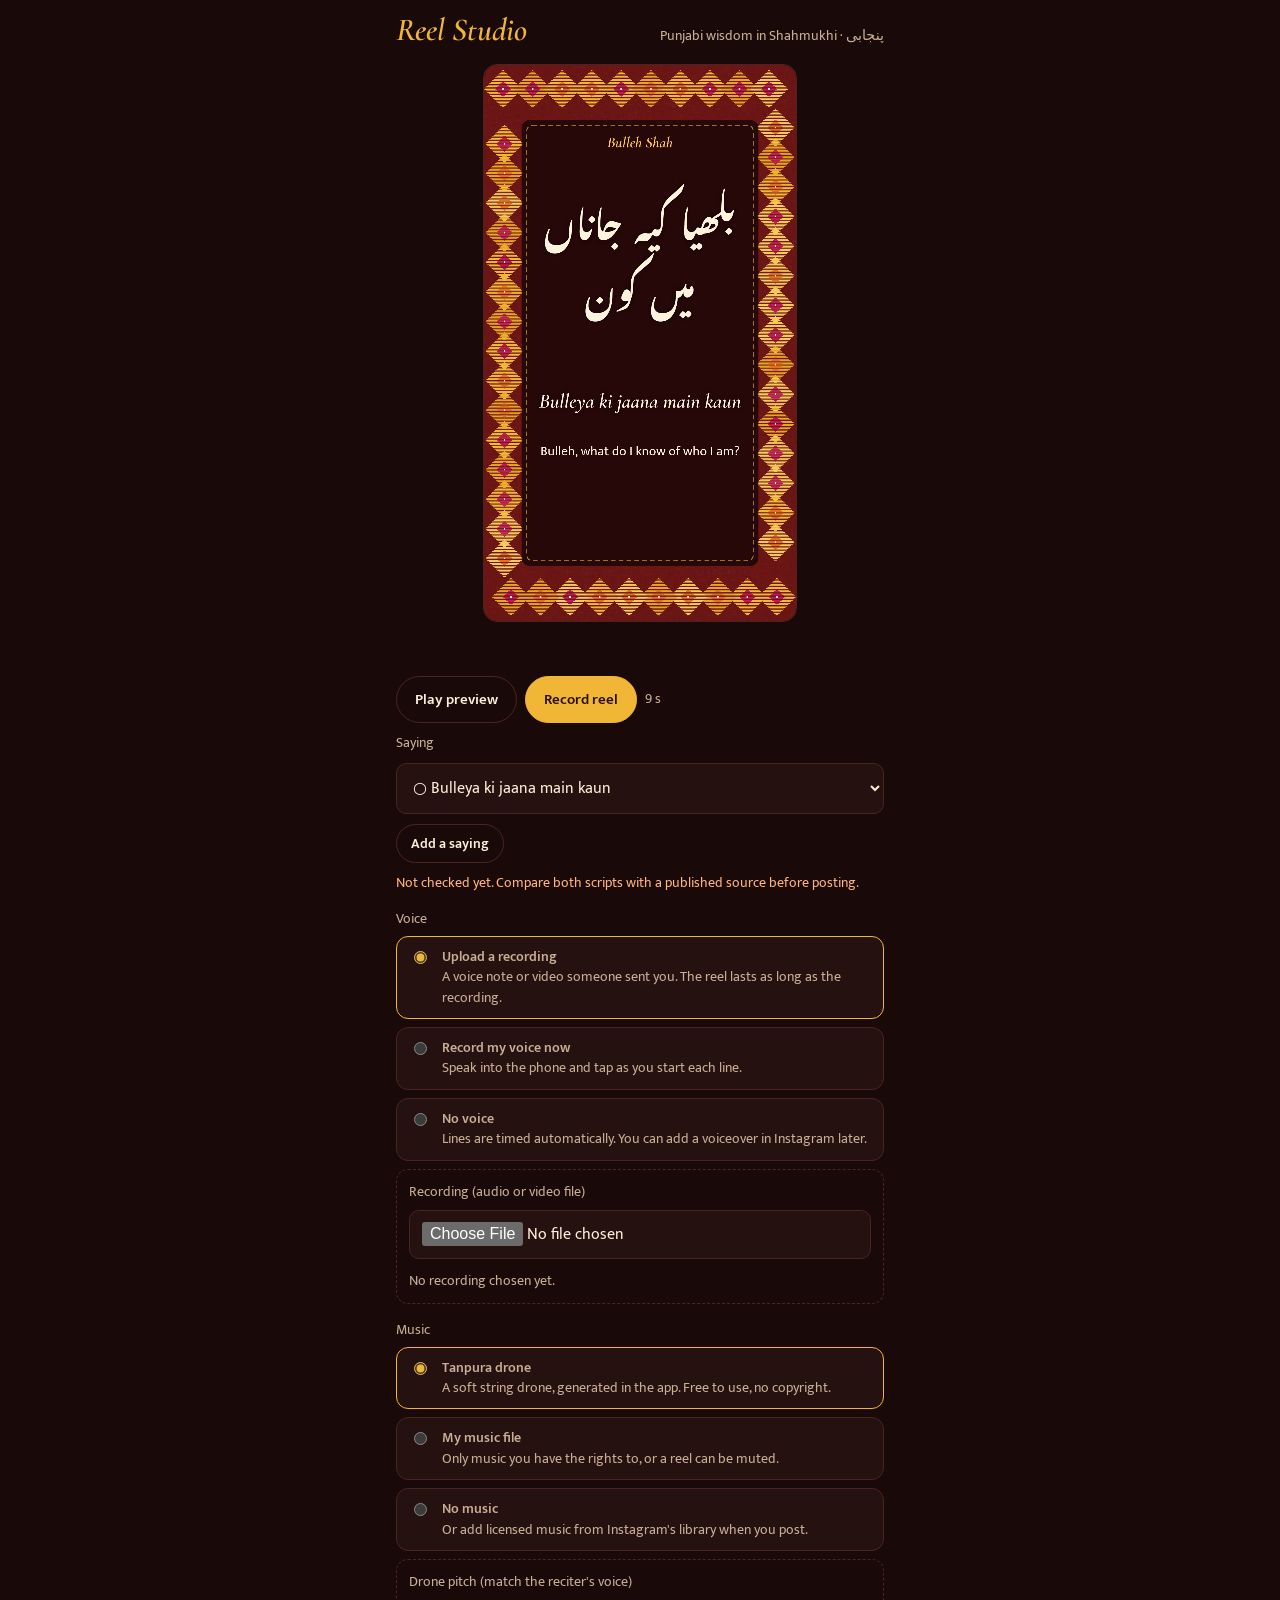
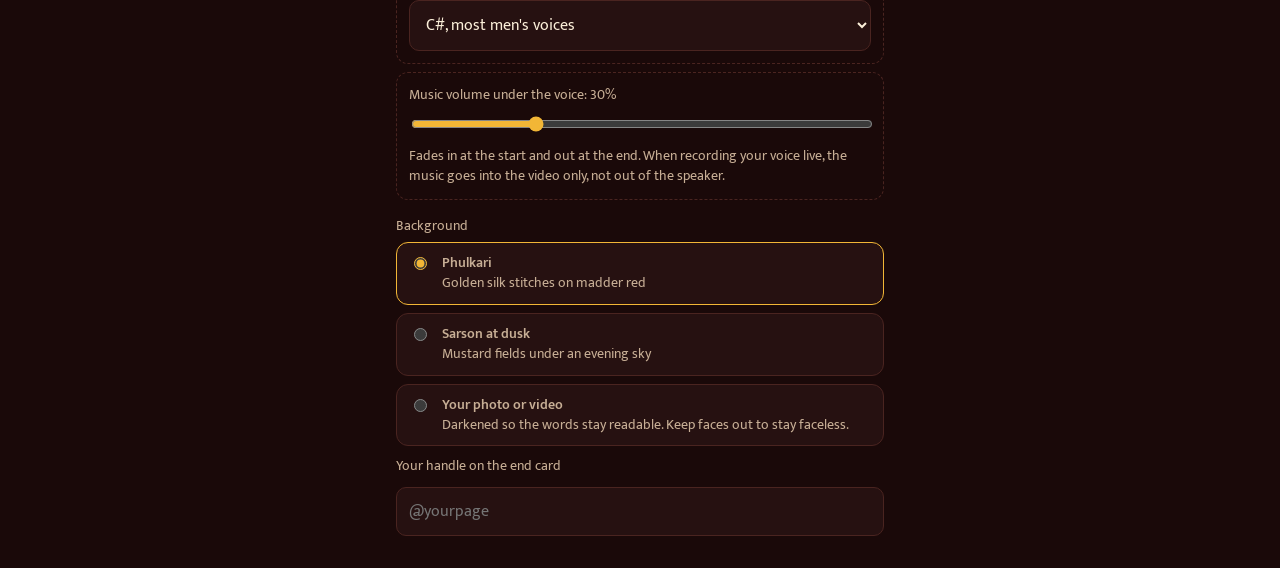
<file: reels/index.html>
<!doctype html>
<html lang="en">
<head>
<meta charset="utf-8">
<meta name="viewport" content="width=device-width, initial-scale=1, viewport-fit=cover">
<title>Reel Studio</title>
<meta name="description" content="Make Punjabi reels: each saying in Shahmukhi, with the reading and meaning, over the voice that speaks it.">
<meta name="theme-color" content="#1A0909">
<meta name="mobile-web-app-capable" content="yes">
<link rel="manifest" href="manifest.webmanifest">
<link rel="icon" href="icons/icon-192.png" type="image/png">
<link rel="apple-touch-icon" href="icons/icon-192.png">
<link rel="preconnect" href="https://fonts.googleapis.com">
<link rel="preconnect" href="https://fonts.gstatic.com" crossorigin>
<link rel="stylesheet" href="https://fonts.googleapis.com/css2?family=Cormorant+Garamond:ital,wght@1,600&family=Mukta:wght@400;600&family=Noto+Nastaliq+Urdu:wght@700&display=swap">
<link rel="stylesheet" href="style.css?v=6">
</head>
<body>
<main class="app">
  <header class="top">
    <h1>Reel Studio</h1>
    <p class="sub">Punjabi wisdom in Shahmukhi · <span lang="pnb" dir="rtl">پنجابی</span></p>
  </header>

  <div class="preview">
    <canvas id="stage" aria-label="Reel preview"></canvas>
    <p id="cue" class="cue" aria-live="assertive"></p>
    <button type="button" id="live-next" class="primary big" hidden>Start line 1</button>
  </div>

  <div class="controls">
    <div class="row">
      <button type="button" id="btn-preview">Play preview</button>
      <button type="button" id="btn-record" class="primary">Record reel</button>
      <span id="length" class="meta"></span>
    </div>
    <p id="status" class="status" aria-live="polite"></p>

    <label for="saying">Saying</label>
    <select id="saying"></select>
    <div class="row">
      <button type="button" id="btn-new" class="small-btn">Add a saying</button>
      <button type="button" id="btn-edit" class="small-btn" hidden>Edit this saying</button>
    </div>
    <p id="check-warn" class="warn" hidden>Not checked yet. Compare both scripts with a published source before posting.</p>

    <fieldset>
      <legend>Voice</legend>
      <div class="choices">
        <label class="choice"><input type="radio" name="sound" value="upload"><span><b>Upload a recording</b>A voice note or video someone sent you. The reel lasts as long as the recording.</span></label>
        <label class="choice"><input type="radio" name="sound" value="live"><span><b>Record my voice now</b>Speak into the phone and tap as you start each line.</span></label>
        <label class="choice"><input type="radio" name="sound" value="none"><span><b>No voice</b>Lines are timed automatically. You can add a voiceover in Instagram later.</span></label>
      </div>
      <div id="upload-box" class="subbox" hidden>
        <label for="audio-file">Recording (audio or video file)</label>
        <input id="audio-file" type="file" accept="audio/*,video/*">
        <p id="timing-status" class="hint"></p>
        <button type="button" id="btn-timing" class="small-btn" hidden>Time the lines</button>
      </div>
      <p id="live-note" class="hint" hidden>After the countdown, a big button appears under the preview. Tap it as you start each line, then tap Finish.</p>
    </fieldset>

    <fieldset>
      <legend>Music</legend>
      <div class="choices">
        <label class="choice"><input type="radio" name="music" value="drone"><span><b>Tanpura drone</b>A soft string drone, generated in the app. Free to use, no copyright.</span></label>
        <label class="choice"><input type="radio" name="music" value="file"><span><b>My music file</b>Only music you have the rights to, or a reel can be muted.</span></label>
        <label class="choice"><input type="radio" name="music" value="none"><span><b>No music</b>Or add licensed music from Instagram's library when you post.</span></label>
      </div>
      <div id="drone-box" class="subbox" hidden>
        <label for="drone-key">Drone pitch (match the reciter's voice)</label>
        <select id="drone-key">
          <option value="130.81">C, low voices</option>
          <option value="138.59">C#, most men's voices</option>
          <option value="146.83">D</option>
          <option value="155.56">D#</option>
          <option value="164.81">E</option>
          <option value="174.61">F</option>
          <option value="196.00">G, higher voices</option>
          <option value="207.65">G#, most women's voices</option>
          <option value="220.00">A</option>
        </select>
      </div>
      <div id="music-file-box" class="subbox" hidden>
        <label for="music-file">Music file</label>
        <input id="music-file" type="file" accept="audio/*">
        <p id="music-file-status" class="hint"></p>
      </div>
      <div id="level-box" class="subbox" hidden>
        <label for="music-level">Music volume under the voice: <output id="music-level-out" for="music-level">30%</output></label>
        <input id="music-level" type="range" min="5" max="100" step="5" value="30">
        <p class="hint">Fades in at the start and out at the end. When recording your voice live, the music goes into the video only, not out of the speaker.</p>
      </div>
    </fieldset>

    <fieldset>
      <legend>Background</legend>
      <div class="choices">
        <label class="choice"><input type="radio" name="bg" value="phulkari"><span><b>Phulkari</b>Golden silk stitches on madder red</span></label>
        <label class="choice"><input type="radio" name="bg" value="sarson"><span><b>Sarson at dusk</b>Mustard fields under an evening sky</span></label>
        <label class="choice"><input type="radio" name="bg" value="own"><span><b>Your photo or video</b>Darkened so the words stay readable. Keep faces out to stay faceless.</span></label>
      </div>
      <div id="own-picker" class="subbox" hidden>
        <label for="own-file">Choose a photo or video</label>
        <input id="own-file" type="file" accept="image/*,video/*">
      </div>
    </fieldset>

    <label for="handle">Your handle on the end card</label>
    <input id="handle" type="text" placeholder="@yourpage" autocomplete="off" autocapitalize="off" spellcheck="false">
  </div>

  <section id="result" class="result" hidden aria-labelledby="result-title">
    <h2 id="result-title">Your reel</h2>
    <video id="result-video" controls playsinline></video>
    <p id="format-warn" class="warn" hidden>This phone recorded WebM, which Instagram may refuse. Updating Chrome usually gives MP4.</p>
    <div class="row">
      <button type="button" id="btn-share" class="primary">Share…</button>
      <a id="btn-save" class="button">Save video</a>
    </div>
    <label for="caption-text">Caption</label>
    <textarea id="caption-text" rows="10"></textarea>
    <div class="row"><button type="button" id="btn-copy">Copy caption</button><span id="copy-status" class="meta" aria-live="polite"></span></div>
  </section>
</main>

<section id="timing" class="sheet" hidden aria-labelledby="timing-title">
  <div class="sheet-inner">
    <h2 id="timing-title">Time the lines</h2>
    <p id="timing-msg" class="hint"></p>
    <ol id="timing-list" class="timing-list"></ol>
    <button type="button" id="tap" class="primary big" disabled>Tap when line 1 starts</button>
    <div class="row">
      <button type="button" id="timing-play">Play</button>
      <button type="button" id="timing-done">Done</button>
    </div>
  </div>
</section>

<section id="editor" class="sheet" hidden aria-labelledby="editor-title">
  <div class="sheet-inner">
    <h2 id="editor-title">Saying</h2>
    <p class="hint">Put each line on its own row. Row 1 of each box belongs together (Shahmukhi, romanised, English), then row 2, and so on. Each row becomes one screen of the reel.</p>
    <label for="ed-poet">Poet or source</label>
    <input id="ed-poet" type="text" placeholder="Bulleh Shah, Punjabi proverb, Grandmother in Sialkot…">
    <label for="ed-sm">Shahmukhi</label>
    <textarea id="ed-sm" rows="3" dir="rtl" lang="pnb" class="sm"></textarea>
    <label for="ed-ro">Romanised (optional)</label>
    <textarea id="ed-ro" rows="3"></textarea>
    <label for="ed-en">English meaning (optional)</label>
    <textarea id="ed-en" rows="3"></textarea>
    <label for="ed-note">Note for yourself (optional)</label>
    <input id="ed-note" type="text">
    <label class="check"><input id="ed-checked" type="checkbox"> Checked by a fluent reader</label>
    <p id="ed-msg" class="status" aria-live="polite"></p>
    <div class="row">
      <button type="button" id="ed-save" class="primary">Save on this phone</button>
      <button type="button" id="ed-copy">Copy for lines.json</button>
      <button type="button" id="ed-cancel">Cancel</button>
      <button type="button" id="ed-delete" hidden>Delete</button>
    </div>
  </div>
</section>
<script src="studio.js?v=6"></script>
</body>
</html>
</file>
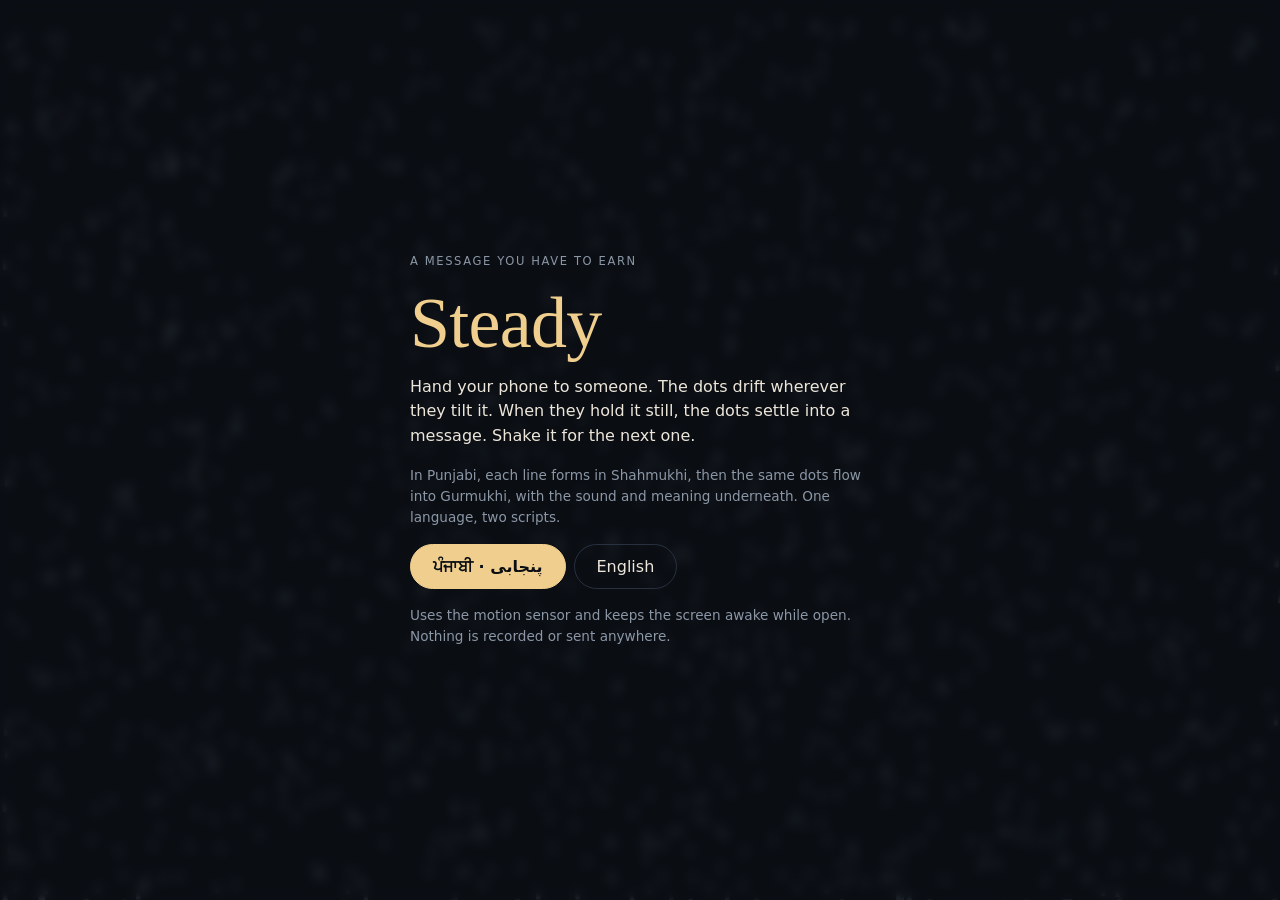
<file: steady/index.html>
<!doctype html>
<html lang="en">
<head>
<meta charset="utf-8">
<meta name="viewport" content="width=device-width, initial-scale=1, viewport-fit=cover, user-scalable=no">
<title>Steady</title>
<meta name="description" content="Hold the phone still and a message forms. Shake it for the next one. In English or in Punjabi, in both scripts.">
<meta name="theme-color" content="#0B0F14">
<meta name="apple-mobile-web-app-capable" content="yes">
<meta name="mobile-web-app-capable" content="yes">
<meta name="apple-mobile-web-app-status-bar-style" content="black-translucent">
<meta name="apple-mobile-web-app-title" content="Steady">
<link rel="manifest" href="manifest.webmanifest">
<link rel="icon" href="icons/icon-192.png" type="image/png">
<link rel="apple-touch-icon" href="icons/apple-touch-icon.png">
<link rel="preconnect" href="https://fonts.googleapis.com">
<link rel="preconnect" href="https://fonts.gstatic.com" crossorigin>
<link rel="stylesheet" href="https://fonts.googleapis.com/css2?family=Noto+Nastaliq+Urdu:wght@700&family=Noto+Sans+Gurmukhi:wght@700&display=swap">
<link rel="stylesheet" href="style.css">
</head>
<body>
<canvas id="stage" aria-hidden="true"></canvas>

<p id="sr-message" class="sr-only" aria-live="polite"></p>
<p id="script-tag" class="script-tag" aria-hidden="true"></p>

<div id="card" class="card" hidden>
  <p id="card-roman" class="card-roman" lang="pa-Latn"></p>
  <p id="card-english" class="card-english"></p>
  <p class="card-meta"><span id="card-poet" class="card-poet"></span><span id="card-unchecked" class="badge" hidden>Not yet checked</span></p>
  <p id="card-note" class="card-note" hidden></p>
  <button type="button" id="btn-listen" hidden>Listen</button>
</div>

<div id="hud" class="hud" hidden>
  <div class="meter" aria-hidden="true"><i id="meter-fill"></i></div>
  <div class="hud-row">
    <span id="hint" class="hint">Hold still</span>
    <div class="hud-actions">
      <button type="button" id="btn-next">Next</button>
      <button type="button" id="btn-reel" hidden>Reel</button>
      <button type="button" id="btn-edit">Messages</button>
      <button type="button" id="btn-mode" aria-label="Change language">Language</button>
    </div>
  </div>
</div>

<section id="intro" class="sheet intro">
  <div class="sheet-inner">
    <p class="eyebrow">A message you have to earn</p>
    <h1>Steady</h1>
    <p>Hand your phone to someone. The dots drift wherever they tilt it. When they hold it still, the dots settle into a message. Shake it for the next one.</p>
    <p class="small">In Punjabi, each line forms in Shahmukhi, then the same dots flow into Gurmukhi, with the sound and meaning underneath. One language, two scripts.</p>
    <div class="row">
      <button type="button" id="btn-start-pa" class="primary start">ਪੰਜਾਬੀ · پنجابی</button>
      <button type="button" id="btn-start-en" class="start">English</button>
    </div>
    <p id="intro-note" class="small">Uses the motion sensor and keeps the screen awake while open. Nothing is recorded or sent anywhere.</p>
  </div>
</section>

<section id="editor" class="sheet" hidden aria-labelledby="editor-title">
  <div class="sheet-inner">
    <h2 id="editor-title">Your messages</h2>
    <p class="small">One per line. Add an author after two dashes, like <code>Be kind -- Mum</code>. Messages are saved on this phone only.</p>
    <label for="editor-text" class="sr-only">Messages, one per line</label>
    <textarea id="editor-text" rows="10" spellcheck="true"></textarea>
    <div class="row">
      <button type="button" id="btn-save" class="primary">Save</button>
      <button type="button" id="btn-cancel">Cancel</button>
      <button type="button" id="btn-reset">Restore defaults</button>
    </div>
  </div>
</section>

<section id="reel" class="sheet reel" hidden aria-labelledby="reel-title">
  <div id="reel-setup" class="sheet-inner">
    <h2 id="reel-title">Make a reel</h2>
    <p class="small">Plays the line full screen in the Reels shape (9:16) and records it. Read the line aloud when the screen says <b>Read now</b>.</p>
    <label class="field-label" for="reel-line">Line</label>
    <select id="reel-line"></select>
    <p id="reel-warn" class="warn" hidden>This line isn't checked yet. Check the spelling in both scripts before posting it publicly.</p>
    <label class="field-label" for="reel-lead">Start with</label>
    <select id="reel-lead">
      <option value="sm">Shahmukhi, then Gurmukhi</option>
      <option value="gm">Gurmukhi, then Shahmukhi</option>
    </select>
    <label class="field-label" for="reel-handle">Your handle on the end card (optional)</label>
    <input id="reel-handle" type="text" placeholder="@yourpage" autocomplete="off" autocapitalize="off" spellcheck="false">
    <label class="check" for="reel-voice"><input id="reel-voice" type="checkbox" checked> Record my voice with the microphone</label>
    <div class="row">
      <button type="button" id="reel-record" class="primary">Record</button>
      <button type="button" id="reel-close">Close</button>
    </div>
    <p id="reel-status" class="small" aria-live="polite"></p>
  </div>
  <div id="reel-stage" class="reel-stage" hidden>
    <canvas id="reel-canvas" class="reel-canvas"></canvas>
    <p id="reel-cue" class="reel-cue" aria-live="polite"></p>
  </div>
  <div id="reel-result" class="sheet-inner" hidden>
    <h2>Your reel</h2>
    <video id="reel-video" class="reel-video" controls playsinline></video>
    <p id="reel-format" class="warn"></p>
    <div class="row">
      <button type="button" id="reel-share" class="primary">Share to Instagram…</button>
      <a id="reel-save" class="button-link">Save video</a>
      <button type="button" id="reel-redo">Record again</button>
      <button type="button" id="reel-close-2">Done</button>
    </div>
    <p class="small">In Instagram, choose Reel, pick this video, then add your caption. Put the source of the line in the caption.</p>
  </div>
</section>

<script src="app.js"></script>
<script src="reel.js"></script>
</body>
</html>
</file>
<file: reels/style.css>
/* Reel Studio: a dark madder workroom. Preview on top, controls below, like a phone camera app. */
:root {
  --ground: #1A0909;     /* deep madder, the phulkari cloth in shadow */
  --panel: #261111;
  --line: #4A2420;
  --text: #FBEFD9;
  --muted: #C7AE95;
  --gold: #F2B636;       /* pat silk */
  --warn: #FFB27A;
  --ui: "Mukta", system-ui, -apple-system, "Segoe UI", sans-serif;
  --display: "Cormorant Garamond", Georgia, serif;
  color-scheme: dark;
}
* { box-sizing: border-box; }
html { background: var(--ground); }
body { margin: 0; background: var(--ground); color: var(--text); font: 16px/1.5 var(--ui); }
[hidden] { display: none !important; }
.app {
  max-width: 520px; margin: 0 auto;
  padding: calc(12px + env(safe-area-inset-top, 0px)) max(16px, env(safe-area-inset-right, 0px)) calc(32px + env(safe-area-inset-bottom, 0px)) max(16px, env(safe-area-inset-left, 0px));
  display: flex; flex-direction: column; gap: 16px;
}
.top { display: flex; align-items: baseline; justify-content: space-between; gap: 12px; flex-wrap: wrap; }
h1 { margin: 0; font: italic 600 2rem/1.1 var(--display); color: var(--gold); }
h2 { margin: 0; font: italic 600 1.6rem var(--display); color: var(--gold); }
.sub { margin: 0; color: var(--muted); font-size: 0.9rem; }

.preview { display: flex; flex-direction: column; align-items: center; gap: 8px; }
#stage { display: block; width: 100%; max-width: min(100%, calc(62vh * 9 / 16)); aspect-ratio: 9 / 16; height: auto; border-radius: 14px; border: 1px solid var(--line); background: #000; }
.cue { margin: 0; min-height: 1.5em; font: italic 600 1.25rem var(--display); color: var(--gold); text-align: center; }

.controls, .result { display: flex; flex-direction: column; gap: 10px; }
label, legend { font-size: 0.85rem; color: var(--muted); }
fieldset { border: 0; padding: 0; margin: 6px 0 0; display: flex; flex-direction: column; gap: 8px; min-width: 0; }
legend { padding: 0; margin-bottom: 6px; }
select, input[type="text"], textarea, input[type="file"] {
  width: 100%; font: 1rem var(--ui); color: var(--text);
  background: var(--panel); border: 1px solid var(--line); border-radius: 10px; padding: 10px 12px;
}
textarea { line-height: 1.5; resize: vertical; }
.choices { display: grid; gap: 8px; }
.choice { display: flex; gap: 12px; align-items: flex-start; padding: 10px 12px; border: 1px solid var(--line); border-radius: 12px; background: var(--panel); color: var(--text); cursor: pointer; }
.choice:has(input:checked) { border-color: var(--gold); }
.choice input { margin-top: 4px; accent-color: var(--gold); }
.choice b { display: block; font-weight: 600; }
.choice span { font-size: 0.85rem; color: var(--muted); }
.check { display: flex; gap: 10px; align-items: center; color: var(--text); font-size: 0.95rem; }
.check input { width: 20px; height: 20px; accent-color: var(--gold); }

.row { display: flex; flex-wrap: wrap; gap: 8px; align-items: center; }
button, .button {
  font: 600 0.95rem var(--ui); color: var(--text); text-decoration: none;
  background: transparent; border: 1px solid var(--line); border-radius: 999px; padding: 10px 18px; cursor: pointer;
}
button.primary { background: var(--gold); border-color: var(--gold); color: #2A0E08; }
button:focus-visible, .button:focus-visible, select:focus-visible, input:focus-visible, textarea:focus-visible { outline: 2px solid var(--gold); outline-offset: 2px; }
.meta { font-size: 0.85rem; color: var(--muted); font-variant-numeric: tabular-nums; }
.status { margin: 0; font-size: 0.9rem; color: var(--warn); }
.status:empty { display: none; }
.warn { margin: 0; font-size: 0.85rem; color: var(--warn); }
.hint { margin: 4px 0 0; font-size: 0.85rem; color: var(--muted); }
.result { border-top: 1px solid var(--line); padding-top: 16px; }
.result video { width: 100%; max-height: 70vh; background: #000; border-radius: 12px; }

/* while recording, hide everything but the stage and the cue */
.is-recording .controls, .is-recording .top, .is-recording .result { display: none; }
.is-recording #stage { max-width: min(100%, calc(66vh * 9 / 16)); }

/* sound + timing + editor */
.subbox { display: flex; flex-direction: column; gap: 8px; padding: 12px; border: 1px dashed var(--line); border-radius: 12px; }
.small-btn { padding: 7px 14px; font-size: 0.88rem; }
button.big { width: 100%; padding: 18px; font-size: 1.15rem; }
button:disabled { opacity: 0.45; cursor: default; }
.sheet {
  position: fixed; inset: 0; z-index: 20; overflow-y: auto; background: var(--ground);
  padding: calc(16px + env(safe-area-inset-top, 0px)) max(16px, env(safe-area-inset-right, 0px)) calc(24px + env(safe-area-inset-bottom, 0px)) max(16px, env(safe-area-inset-left, 0px));
}
.sheet-inner { max-width: 520px; margin: 0 auto; display: flex; flex-direction: column; gap: 10px; }
.timing-list { margin: 0; padding-left: 1.4em; display: flex; flex-direction: column; gap: 6px; font: italic 600 1.1rem var(--display); color: var(--muted); }
.timing-list li.done { color: var(--gold); }
textarea.sm { font-family: "Noto Nastaliq Urdu", serif; line-height: 2.1; }
.is-recording .controls, .is-recording .top, .is-recording .result { display: none; }
input[type="range"] { width: 100%; accent-color: var(--gold); }
</file>
<file: steady/style.css>
/* Steady: one dark, full-bleed stage. The canvas is the whole interface; controls sit quietly at the bottom edge. */
:root {
  --ink: #0B0F14;        /* stage */
  --panel: #141A22;      /* sheets */
  --line: #273140;
  --text: #EDE6DA;       /* warm paper white */
  --muted: #8C97A6;
  --gold: #F0CF8E;       /* settled state */
  --cool: #7C93B0;       /* restless state */
  --serif: "Iowan Old Style", "Palatino Linotype", Palatino, "Book Antiqua", Georgia, serif;
  --sans: system-ui, -apple-system, "Segoe UI", Roboto, sans-serif;
  color-scheme: dark;
}
* { box-sizing: border-box; }
html, body { height: 100%; margin: 0; background: var(--ink); color: var(--text); font-family: var(--sans); overflow: hidden; overscroll-behavior: none; -webkit-tap-highlight-color: transparent; }
canvas { position: fixed; inset: 0; width: 100%; height: 100%; display: block; touch-action: none; }
[hidden] { display: none !important; }
.sr-only { position: absolute; width: 1px; height: 1px; overflow: hidden; clip: rect(0 0 0 0); white-space: nowrap; }

button {
  font: 500 0.9rem var(--sans); color: var(--text);
  background: transparent; border: 1px solid var(--line); border-radius: 999px;
  padding: 9px 16px; cursor: pointer;
}
button:focus-visible, textarea:focus-visible { outline: 2px solid var(--gold); outline-offset: 2px; }
button.primary { background: var(--gold); color: var(--ink); border-color: var(--gold); font-weight: 600; }

.hud {
  position: fixed; left: 0; right: 0; bottom: 0;
  padding: 0 max(16px, env(safe-area-inset-right, 0px)) calc(14px + env(safe-area-inset-bottom, 0px)) max(16px, env(safe-area-inset-left, 0px));
  display: flex; flex-direction: column; gap: 10px;
  background: linear-gradient(to top, rgba(11,15,20,.85), rgba(11,15,20,0));
  padding-top: 32px;
}
.meter { height: 2px; background: var(--line); border-radius: 2px; overflow: hidden; }
.meter i { display: block; height: 100%; width: 0%; background: var(--gold); }
.hud-row { display: flex; align-items: center; justify-content: space-between; gap: 12px; flex-wrap: wrap; }
.hud-actions { display: flex; gap: 8px; }
.hint { font-size: 0.85rem; color: var(--muted); letter-spacing: 0.02em; }

/* Reading card: sits between the message and the controls */
.card {
  position: fixed; left: 0; right: 0; bottom: calc(92px + env(safe-area-inset-bottom, 0px));
  padding: 0 max(20px, env(safe-area-inset-right, 0px)) 0 max(20px, env(safe-area-inset-left, 0px));
  display: flex; flex-direction: column; align-items: center; gap: 6px; text-align: center;
  animation: fade 1.2s ease both;
}
.card p { margin: 0; max-width: 34rem; }
.card-roman { font: italic 1.15rem/1.4 var(--serif); color: var(--gold); }
.card-english { font-size: 0.95rem; line-height: 1.45; color: var(--text); }
.card-meta { display: flex; flex-wrap: wrap; justify-content: center; align-items: center; gap: 8px; font-size: 0.8rem; color: var(--muted); }
.card-poet:not(:empty)::before { content: "— "; }
.card-note { font-size: 0.78rem; color: var(--muted); }
.badge { font-size: 0.68rem; letter-spacing: 0.06em; text-transform: uppercase; color: var(--gold); border: 1px solid currentColor; border-radius: 999px; padding: 2px 8px; }
#btn-listen { padding: 6px 14px; font-size: 0.8rem; }
.script-tag {
  position: fixed; left: 0; right: 0; top: calc(18px + env(safe-area-inset-top, 0px)); margin: 0;
  text-align: center; font-size: 0.78rem; letter-spacing: 0.06em; color: var(--muted);
}
.start { padding: 12px 22px; font-size: 1rem; }
@keyframes fade { from { opacity: 0; transform: translateY(6px); } to { opacity: 1; transform: none; } }

.sheet {
  position: fixed; inset: 0; display: grid; place-items: center;
  padding: calc(24px + env(safe-area-inset-top, 0px)) max(20px, env(safe-area-inset-right, 0px)) calc(24px + env(safe-area-inset-bottom, 0px)) max(20px, env(safe-area-inset-left, 0px));
  background: rgba(11,15,20,.78); backdrop-filter: blur(6px); -webkit-backdrop-filter: blur(6px);
  overflow-y: auto;
}
.sheet-inner { width: 100%; max-width: 460px; display: flex; flex-direction: column; gap: 16px; }
.intro .sheet-inner { text-align: left; }
.eyebrow { margin: 0; font-size: 0.72rem; letter-spacing: 0.14em; text-transform: uppercase; color: var(--muted); }
h1 { margin: 0; font: 400 clamp(3rem, 14vw, 4.5rem)/1 var(--serif); letter-spacing: -0.01em; color: var(--gold); }
h2 { margin: 0; font: 400 1.6rem var(--serif); }
.sheet p { margin: 0; line-height: 1.55; max-width: 60ch; }
.small { font-size: 0.85rem; color: var(--muted); }
code { font-size: 0.85em; color: var(--text); }
textarea {
  width: 100%; font: 1rem/1.5 var(--serif); color: var(--text);
  background: var(--panel); border: 1px solid var(--line); border-radius: 10px; padding: 12px; resize: vertical;
}
.row { display: flex; flex-wrap: wrap; gap: 8px; }
@media (prefers-reduced-motion: reduce) { .card { animation: none; } }

/* Reel maker */
.reel select, .reel input[type="text"] {
  width: 100%; font: 1rem var(--sans); color: var(--text);
  background: var(--panel); border: 1px solid var(--line); border-radius: 10px; padding: 10px 12px;
}
.field-label { font-size: 0.8rem; color: var(--muted); margin-bottom: -10px; }
.check { display: flex; gap: 10px; align-items: center; font-size: 0.95rem; }
.check input { width: 20px; height: 20px; accent-color: var(--gold); }
.warn { margin: 0; font-size: 0.85rem; color: var(--gold); }
.warn:empty { display: none; }
.reel-stage { position: fixed; inset: 0; background: var(--ink); display: flex; flex-direction: column; align-items: center; justify-content: center; gap: 12px; padding: calc(12px + env(safe-area-inset-top, 0px)) 12px calc(12px + env(safe-area-inset-bottom, 0px)); }
.reel-canvas { position: static; width: auto; height: auto; max-width: 100%; max-height: calc(100% - 72px); aspect-ratio: 9 / 16; border: 1px solid var(--line); border-radius: 8px; }
.reel-cue { margin: 0; min-height: 2.6em; text-align: center; font: italic 1.05rem/1.3 var(--serif); color: var(--gold); max-width: 34rem; }
.reel-video { width: 100%; max-height: 60vh; background: #000; border-radius: 8px; }
.button-link { font: 500 0.9rem var(--sans); color: var(--text); border: 1px solid var(--line); border-radius: 999px; padding: 9px 16px; text-decoration: none; }
.button-link:focus-visible { outline: 2px solid var(--gold); outline-offset: 2px; }
</file>
